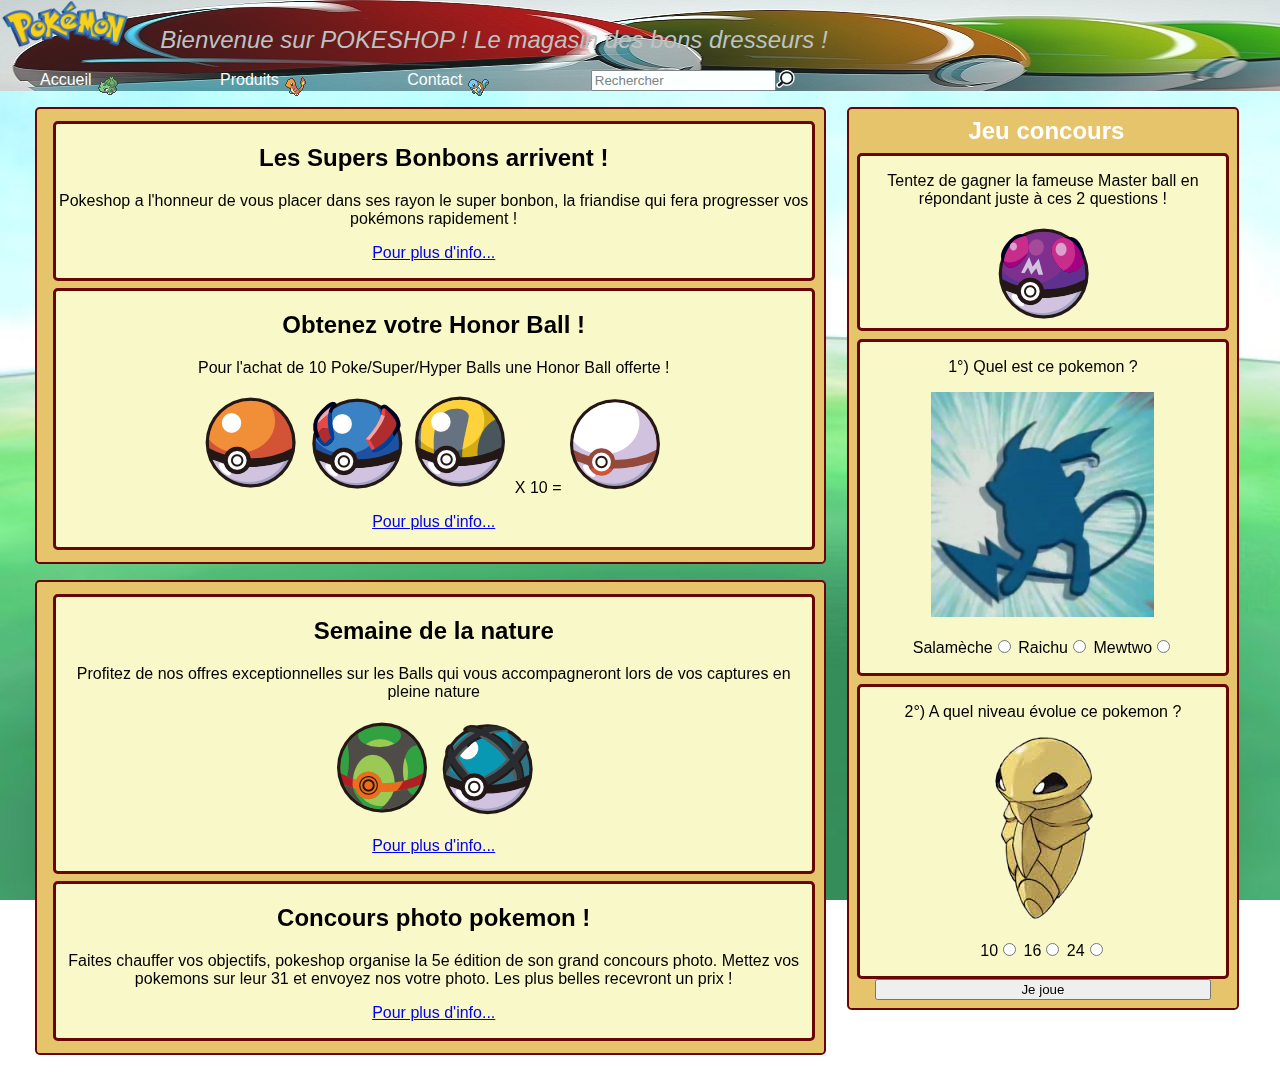
<file: index.html>
<!DOCTYPE html>
<html>
	<head>
		<meta charset="utf-8">
		<link rel="stylesheet" type="text/css" href="style_projet.css"/>
		<link rel="icon" type="image/png" href="images/Poke.png" /> 
		<title>Accueil</title>
	</head>
	<body>
		<img id="fond" src="images/fond_pokemon.png" alt="fond_pokemon"/>
		<nav id="haut_page" class="bandeau">
			<a href="index.html"><img id="logo" src="images/poke_logo.png" alt="poke_logo"/></a>
			<span id="msg_accueil">Bienvenue sur POKESHOP ! Le magasin des bons dresseurs !</span>
			<ul>
				<li><a href="index.html">Accueil<img src="images/ico_bulbi.png" alt="bulbizarre"></a></li>
				<li><a href="Produits.html">Produits<img src="images/ico_sala.png" alt="bulbizarre"></a></li>
				<li><a href="Contact.html">Contact<img src="images/ico_cara.png" alt="bulbizarre"></a></li>
				<li id="rechercher"><label><input placeholder="Rechercher"></label><a href="Resultats.html"><img id="loupe" src="images/ico-loupe.png" alt="ico_loupe"/></a></li>
			</ul>
		</nav>
		
		<div class="contenu_page">
			
			<div id="pub_gauche" class="gauche">
				<section class="promo">
					<div class="cadre_beige">
						<h2 class="titre_promo">Les Supers Bonbons arrivent !</h2>
						<p>Pokeshop a l'honneur de vous placer dans ses rayon le super bonbon, la friandise qui fera progresser vos pokémons rapidement !</p>
						<a href="Produits.html#Divers"><p>Pour plus d'info...</p></a>
					</div>
					<div class="cadre_beige">
						<h2 class="titre_promo">Obtenez votre Honor Ball !</h2>
						<p>Pour l'achat de 10 Poke/Super/Hyper Balls une Honor Ball offerte !</p>
						<img src="images/balls/pokeball.png" alt="pokeball"/>
						<img src="images/balls/superball.png" alt="superball"/>
						<img src="images/balls/hyperball.png" alt="hyperball"/>
						<span>X 10 = </span>
						<img src="images/balls/honorball.png" alt="honorball"/>
						<a href="Produits.html#Balls"><p>Pour plus d'info...</p></a>
					</div>
				</section>
				
				<section class="promo">
					<div class="cadre_beige">
						<h2 class="titre_promo">Semaine de la nature</h2>
						<p>Profitez de nos offres exceptionnelles sur les Balls qui vous accompagneront lors de vos captures en pleine nature</p>
						<img src="images/balls/sombreball.png" alt="sombreball"/>
						<img src="images/balls/netball.png" alt="filetball"/>
						<a href="Produits.html#Balls"><p>Pour plus d'info...</p></a>
					</div>
					<div class="cadre_beige">
						<h2 class="titre_promo">Concours photo pokemon !</h2>
						<p>Faites chauffer vos objectifs, pokeshop organise la 5e édition de son grand concours photo. Mettez vos pokemons sur leur 31 et envoyez nos votre photo. Les plus belles recevront un prix !</p>
						<a href="Contact.html"><p>Pour plus d'info...</p></a>
					</div>
				</section>
			</div>
			<aside id="concours" class="droite">
				<span id="titre_jeu">Jeu concours</span>
				<div class="jeu">
					<p>Tentez de gagner la fameuse Master ball en répondant juste à ces 2 questions !</p>
					<a href="Produits.html#masterball"><img src="images/balls/masterball.png" alt="masterball"/></a>
				</div>
				<form action="index.html">
					<div class="jeu">
						<p>1°) Quel est ce pokemon ?</p>
						<img src="images/poke_myst.png" alt="poke_myst"/>
						<p>
							<label>Salamèche<input name="rep1" type="radio"></label>
							<label>Raichu<input name="rep1" type="radio"></label>
							<label>Mewtwo<input name="rep1" type="radio"></label>
						</p>
					</div>
					<div class="jeu">
						<p>2°) A quel niveau évolue ce pokemon ?</p>
						<img src="images/cocon.png" alt="poke_myst"/>
						<p>
							<label>10<input name="rep2" type="radio"></label>
							<label>16<input name="rep2" type="radio"></label>
							<label>24<input name="rep2" type="radio"></label>
						</p>
					</div>
						<button>Je joue</button>
				</form>
			</aside>
		</div>
	</body>

</html>
</file>
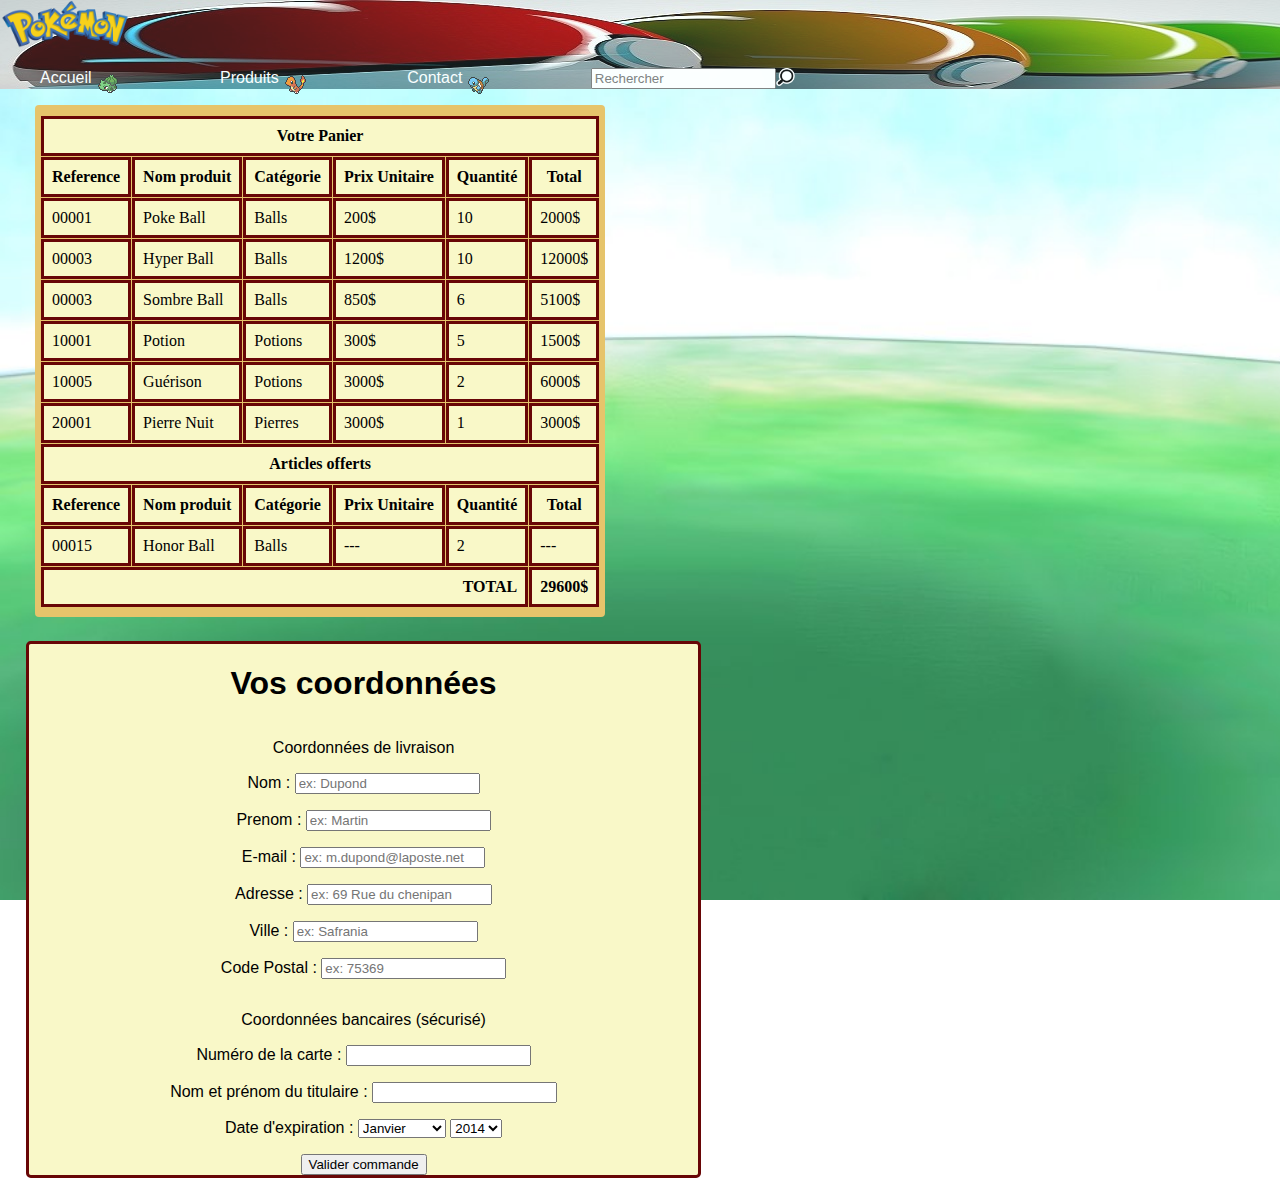
<file: Commande.html>
<!DOCTYPE html>
<html>
	<head>
		<meta charset="utf-8">
		<link rel="stylesheet" type="text/css" href="style_projet.css"/>
		<link rel="icon" type="image/png" href="images/Poke.png" /> 
		<title>Votre commande</title>
	</head>
	<body>
		<img id="fond" src="images/fond_pokemon.png" alt="fond_pokemon"/>
		<nav id="haut_page" class="bandeau">
			<a href="index.html"><img id="logo" src="images/poke_logo.png" alt="poke_logo"/></a>
			<ul>
				<li><a href="index.html">Accueil<img src="images/ico_bulbi.png" alt="bulbizarre"></a></li>
				<li><a href="Produits.html">Produits<img src="images/ico_sala.png" alt="bulbizarre"></a></li>
				<li><a href="Contact.html">Contact<img src="images/ico_cara.png" alt="bulbizarre"></a></li>
				<li id="rechercher"><label><input placeholder="Rechercher"></label><a href="Resultats.html"><img id="loupe" src="images/ico-loupe.png" alt="ico_loupe"/></a>
			</ul>
		</nav>
		
		<div class="contenu_page">
			<section id="table_prod" class="gauche">
				<table>
					<tr>
						<th colspan="6">Votre Panier</th>
					</tr>
					<tr>
						<th>Reference</th><th>Nom produit</th><th>Catégorie</th><th>Prix Unitaire</th><th>Quantité</th><th>Total</th>
					</tr>
					
					<tr>
						<td>00001</td><td>Poke Ball</td><td>Balls</td><td>200$</td><td>10</td><td>2000$</td>
					</tr>
					<tr>
						<td>00003</td><td>Hyper Ball</td><td>Balls</td><td>1200$</td><td>10</td><td>12000$</td>
					</tr>
					<tr>
						<td>00003</td><td>Sombre Ball</td><td>Balls</td><td>850$</td><td>6</td><td>5100$</td>
					</tr>
					<tr>
						<td>10001</td><td>Potion</td><td>Potions</td><td>300$</td><td>5</td><td>1500$</td>
					</tr>
					<tr>					
						<td>10005</td><td>Guérison</td><td>Potions</td><td>3000$</td><td>2</td><td>6000$</td>
					</tr>
					<tr>
						<td>20001</td><td>Pierre Nuit</td><td>Pierres</td><td>3000$</td><td>1</td><td>3000$</td>
					</tr>
					<tr>
						<th colspan="6">Articles offerts</th>
					<tr>
						<th>Reference</th><th>Nom produit</th><th>Catégorie</th><th>Prix Unitaire</th><th>Quantité</th><th>Total</th>
					</tr>
					<tr>
						<td>00015</td><td>Honor Ball</td><td>Balls</td><td>---</td><td>2</td><td>---</td>
					</tr>
					<tr>
						<th colspan="5" id="total">TOTAL</th><th>29600$</th>
					</tr>
				</table>
			</section>
			
			<section class="droite">
				<section id="coordonnees" class="cadre_beige">
					<h1>Vos coordonnées</h1>
					<form action="Commande.html">
						<section class="gauche">
							<p>Coordonnées de livraison</p>
							<p><label>Nom : <input placeholder="ex: Dupond"></label></p>
							<p><label>Prenom : <input placeholder="ex: Martin"></label></p>
							<p><label>E-mail : <input placeholder="ex: m.dupond@laposte.net"></label></p>
							<p><label>Adresse : <input placeholder="ex: 69 Rue du chenipan"></label></p>
							<p><label>Ville : <input placeholder="ex: Safrania"></label></p>
							<p><label>Code Postal : <input placeholder="ex: 75369"></label></p>
						</section>
						<section class="droite">					
							<p>Coordonnées bancaires (sécurisé)</p>
							<p><label>Numéro de la carte : <input></label></p>
							<p><label>Nom et prénom du titulaire : <input></label></p>
							<p>Date d'expiration : <select>
														<option>Janvier</option>
														<option>Février</option>
														<option>Mars</option>
														<option>Avril</option>
														<option>Mai</option>
														<option>Juin</option>
														<option>Juillet</option>
														<option>Août</option>
														<option>Septembre</option>
														<option>Octobre</option>
														<option>Novembre</option>
														<option>Décembre</option>
													</select>
													<select>
														<option>2014</option>
														<option>2015</option>
														<option>2016</option>
														<option>2017</option>
														<option>2018</option>
														<option>2019</option>
													</select></p>		
							<button>Valider commande</button>
						</section>	
					</form>
				</section>
			</section>
		</div>	
	</body>
</html>
</file>
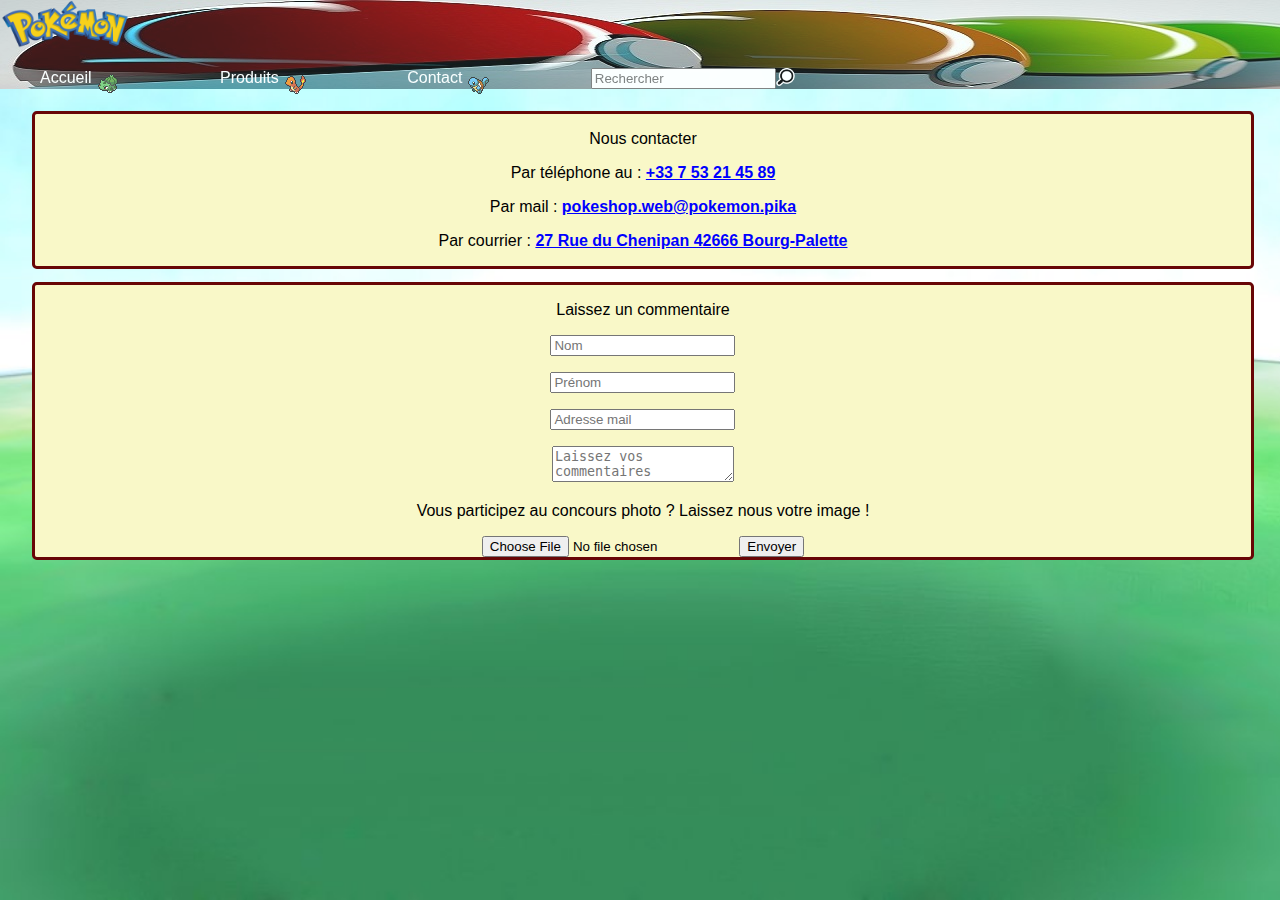
<file: Contact.html>
<!DOCTYPE html>
<html>
	<head>
		<meta charset="utf-8">
		<link rel="stylesheet" type="text/css" href="style_projet.css"/>
		<link rel="icon" type="image/png" href="images/Poke.png" /> 
		<title>Contacts</title>
	</head>
	<body>
		<img id="fond" src="images/fond_pokemon.png" alt="fond_pokemon"/>
		<nav id="haut_page" class="bandeau">
			<a href="index.html"><img id="logo" src="images/poke_logo.png" alt="poke_logo"/></a>
			<ul>
				<li><a href="index.html">Accueil<img src="images/ico_bulbi.png" alt="bulbizarre"></a></li>
				<li><a href="Produits.html">Produits<img src="images/ico_sala.png" alt="bulbizarre"></a></li>
				<li><a href="Contact.html">Contact<img src="images/ico_cara.png" alt="bulbizarre"></a></li>
				<li id="rechercher"><label><input placeholder="Rechercher"></label><a href="Resultats.html"><img id="loupe" src="images/ico-loupe.png" alt="ico_loupe"/></a>
			</ul>
		</nav>
		
		<div class="contenu_page">
			<section>
				<article class="cadre_beige">
					<p>Nous contacter</p>
					<p>Par téléphone au : <span class="bleu_souligne">+33 7 53 21 45 89</span></p>
					<p>Par mail : <span class="bleu_souligne">pokeshop.web@pokemon.pika</span></p>
					<p>Par courrier : <span class="bleu_souligne">27 Rue du Chenipan 42666 Bourg-Palette</span></p>
				</article>
				<article class="cadre_beige" id="form_contact">
					<form action="Contact.html">
						<p>Laissez un commentaire<p>
						<p><input placeholder="Nom"></p>
						<p><input placeholder="Prénom"></p>
						<p><input placeholder="Adresse mail"></p>
						<p><textarea placeholder="Laissez vos commentaires"></textarea></p>
						<p>Vous participez au concours photo ? Laissez nous votre image !</p>
						<input type="file">
						<button>Envoyer</button>
					</form>
				</article>
			</section>
		</div>	
	</body>

</html>
</file>
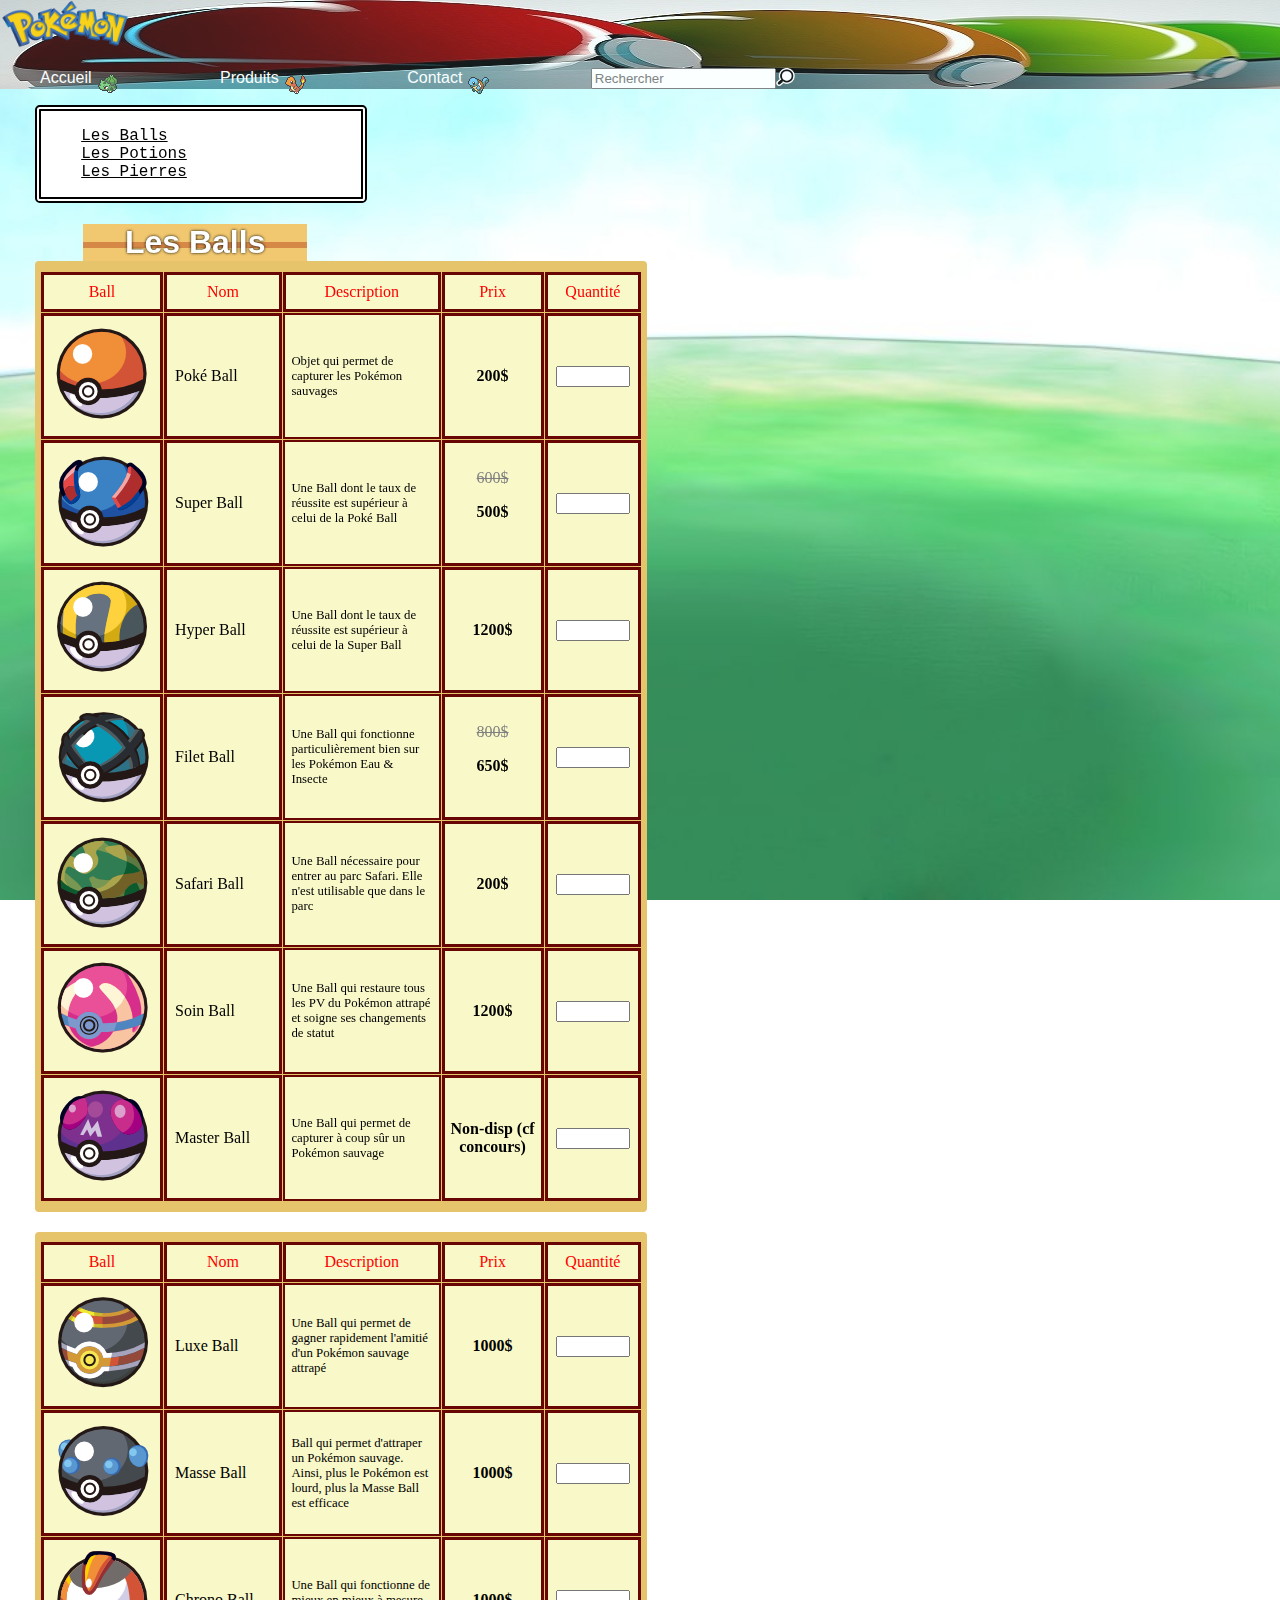
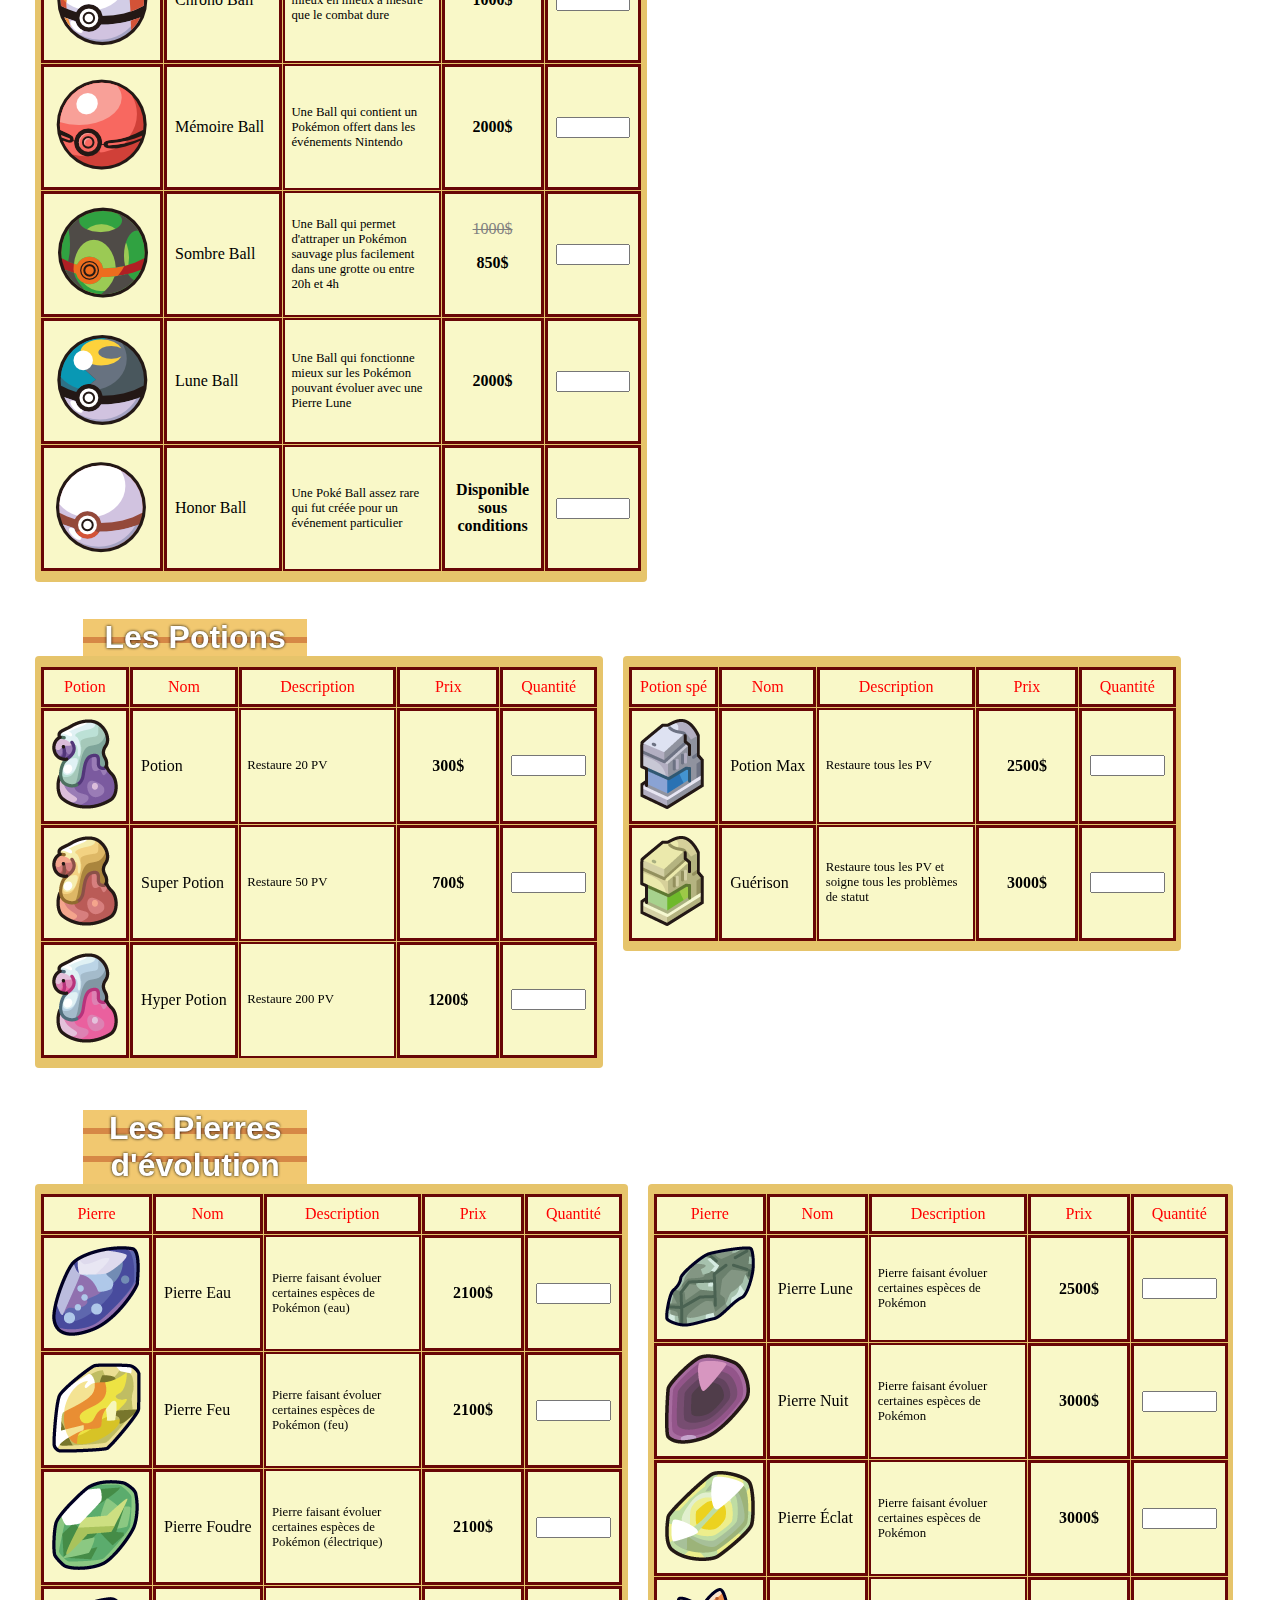
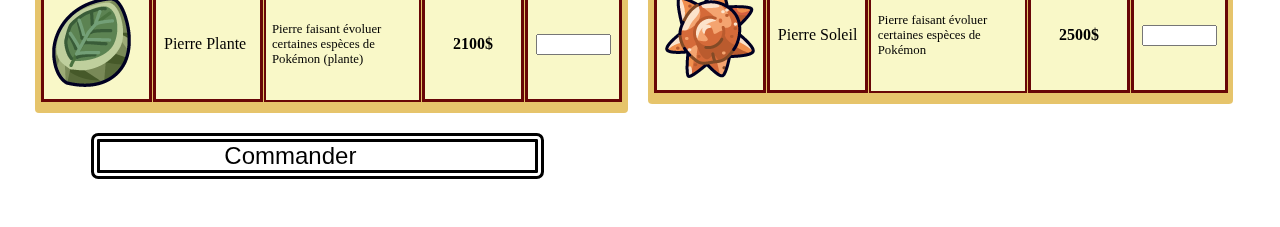
<file: Produits.html>
<!DOCTYPE html>
<html>
	<head>
		<meta charset="utf-8">
		<link rel="stylesheet" type="text/css" href="style_projet.css"/>
		<link rel="icon" type="image/png" href="images/Poke.png" /> 
		<title>Produits</title>
	</head>
	<body>
		<img id="fond" src="images/fond_pokemon.png" alt="fond_pokemon"/>
		<nav id="haut_page" class="bandeau">
			<a href="index.html"><img id="logo" src="images/poke_logo.png" alt="poke_logo"/></a>
			<ul>
				<li><a href="index.html">Accueil<img src="images/ico_bulbi.png" alt="bulbizarre"></a></li>
				<li><a href="Produits.html">Produits<img src="images/ico_sala.png" alt="bulbizarre"></a></li>
				<li><a href="Contact.html">Contact<img src="images/ico_cara.png" alt="bulbizarre"></a></li>
				<li id="rechercher"><label><input placeholder="Rechercher"></label><a href="Resultats.html"><img id="loupe" src="images/ico-loupe.png" alt="ico_loupe"/></a>
			</ul>
		</nav>
		
		<div class="contenu_page">
			<nav id="menu" class="gauche">
				<article>
					<ul>
						<li><a href="#Balls">Les Balls</a></li>
						<li><a href="#Potions">Les Potions</a></li>
						<li><a href="#Pierres">Les Pierres</a></li>
					</ul>
				</article>
			</nav>
			
			<section id="Balls">
				<h1 class="cat_prod">Les Balls</h1>
				<table class="gauche">
					<tr class="titre_tab">	
						<th>Ball</th>
						<th class="nom">Nom</th>
						<th>Description</th>
						<th>Prix</th>
						<th>Quantité</th>
					</tr>
					<tr>
						<td><img src="images/balls/pokeball.png" alt="pokeball"/></td>
						<td>Poké Ball</td>
						<td class="description">Objet qui permet de capturer les Pokémon sauvages</td>
						<td class="prix">200$</td>
						<td><input type="number"></td>
					</tr>
					<tr>
						<td><img src="images/balls/superball.png" alt="superball"/></td>
						<td>Super Ball</td>
						<td class="description">Une Ball dont le taux de réussite est supérieur à celui de la Poké Ball</td>
						<td class="prix"><span class="raye">600$</span><p>500$</p></td>
						<td><input type="number"></td>
					</tr>
					<tr>
						<td><img src="images/balls/hyperball.png" alt="hyperball"/></td>
						<td>Hyper Ball</td>
						<td class="description">Une Ball dont le taux de réussite est supérieur à celui de la Super Ball</td>
						<td class="prix">1200$</td>
						<td><input type="number"></td>
					</tr>
					<tr>
						<td><img src="images/balls/netball.png" alt="netball"/></td>
						<td>Filet Ball</td>
						<td class="description">Une Ball qui fonctionne particulièrement bien sur les Pokémon Eau & Insecte</td>
						<td class="prix"><span class="raye">800$</span><p>650$</p></td>
						<td><input type="number"></td>
					</tr>
					<tr>
						<td><img src="images/balls/safariball.png" alt="safariball"/></td>
						<td>Safari Ball</td>
						<td class="description">Une Ball nécessaire pour entrer au parc Safari. Elle n'est utilisable que dans le parc</td>
						<td class="prix">200$</td>
						<td><input type="number"></td>
					</tr>
					<tr>
						<td><img src="images/balls/healball.png" alt="healball"/></td>
						<td>Soin Ball</td>
						<td class="description">Une Ball qui restaure tous les PV du Pokémon attrapé et soigne ses changements de statut</td>
						<td class="prix">1200$</td>
						<td><input type="number"></td>
					</tr>
					<tr id="masterball">
						<td><img src="images/balls/masterball.png" alt="masterball"/></td>
						<td>Master Ball</td>
						<td class="description">Une Ball qui permet de capturer à coup sûr un Pokémon sauvage</td>
						<td class="prix">Non-disp (cf concours)</td>
						<td><input type="number"></td>
					</tr>
				</table>
				<table class="droite">
					<tr class="titre_tab">	
						<th>Ball</th>
						<th class="nom">Nom</th>
						<th>Description</th>
						<th>Prix</th>
						<th>Quantité</th>
					</tr>
					<tr>
						<td><img src="images/balls/luxeball.png" alt="luxeball"/></td>
						<td>Luxe Ball</td>
						<td class="description">Une Ball qui permet de gagner rapidement l'amitié d'un Pokémon sauvage attrapé</td>
						<td class="prix">1000$</td>
						<td><input type="number"></td>
					</tr>
					<tr>
						<td><img src="images/balls/masseball.png" alt="masseall"/></td>
						<td>Masse Ball</td>
						<td class="description">Ball qui permet d'attraper un Pokémon sauvage. Ainsi, plus le Pokémon est lourd, plus la Masse Ball est efficace</td>
						<td class="prix">1000$</td>
						<td><input type="number"></td>
					</tr>
					<tr>
						<td><img src="images/balls/chronoball.png" alt="chronoball"/></td>
						<td>Chrono Ball</td>
						<td class="description">Une Ball qui fonctionne de mieux en mieux à mesure que le combat dure</td>
						<td class="prix">1000$</td>
						<td><input type="number"></td>
					</tr>
					<tr>
						<td><img src="images/balls/memoireball.png" alt="memoireball"/></td>
						<td>Mémoire Ball</td>
						<td class="description">Une Ball qui contient un Pokémon offert dans les événements Nintendo</td>
						<td class="prix">2000$</td>
						<td><input type="number"></td>
					</tr>
					<tr>
						<td><img src="images/balls/sombreball.png" alt="sombreball"/></td>
						<td>Sombre Ball</td>
						<td class="description">Une Ball qui permet d'attraper un Pokémon sauvage plus facilement dans une grotte ou entre 20h et 4h</td>
						<td class="prix"><span class="raye">1000$</span><p>850$</p></td>
						<td><input type="number"></td>
					</tr>
					<tr>
						<td><img src="images/balls/luneball.png" alt="luneball"/></td>
						<td>Lune Ball</td>
						<td class="description">Une Ball qui fonctionne mieux sur les Pokémon pouvant évoluer avec une Pierre Lune</td>
						<td class="prix">2000$</td>
						<td><input type="number"></td>
					</tr>
					<tr>
						<td><img src="images/balls/honorball.png" alt="honorball"/></td>
						<td>Honor Ball</td>
						<td class="description">Une Poké Ball assez rare qui fut créée pour un événement particulier</td>
						<td class="prix">Disponible sous conditions</td>
						<td><input type="number"></td>
					</tr>
				</table>
			</section>
			
			<section id="Potions">
				<h1 class="cat_prod">Les Potions</h1>
				<table class="gauche">
					<tr class="titre_tab">	
						<th>Potion</th>
						<th>Nom</th>
						<th>Description</th>
						<th>Prix</th>
						<th>Quantité</th>
					</tr>
					<tr>
						<td><img src="images/potions/Potion.png" alt="potion"/></td>
						<td>Potion</td>
						<td class="description">Restaure 20 PV</td>
						<td class="prix">300$</td>
						<td><input type="number"></td>
					</tr>
					<tr>
						<td><img src="images/potions/Super_potion.png" alt="Super_potion"/></td>
						<td>Super Potion</td>
						<td class="description">Restaure 50 PV</td>
						<td class="prix">700$</td>
						<td><input type="number"></td>
					</tr>
					<tr>
						<td><img src="images/potions/Hyper_potion.png" alt="Hyper_potion"/></td>
						<td>Hyper Potion</td>
						<td  class="description">Restaure 200 PV</td>
						<td class="prix">1200$</td>
						<td><input type="number"></td>
					</tr>
				</table>
				<table class="droite">
					<tr class="titre_tab">	
						<th>Potion spé</th>
						<th>Nom</th>
						<th>Description</th>
						<th>Prix</th>
						<th>Quantité</th>
					</tr>
					<tr>
						<td><img src="images/potions/Potion_max.png" alt="potion_max"/></td>
						<td>Potion Max</td>
						<td  class="description">Restaure tous les PV</td>
						<td class="prix">2500$</td>
						<td><input type="number"></td>
					</tr>
					<tr>
						<td><img src="images/potions/Guérison.png" alt="Guérison"/></td>
						<td>Guérison</td>
						<td class="description">Restaure tous les PV et soigne tous les problèmes de statut</td>
						<td class="prix">3000$</td>
						<td><input type="number"></td>
					</tr>
				</table>
			</section>
			
			<section id="Pierres">
				<h1 class="cat_prod">Les Pierres d'évolution</h1>
				<table class="gauche">
					<tr class="titre_tab">	
						<th>Pierre</th>
						<th>Nom</th>
						<th>Description</th>
						<th>Prix</th>
						<th>Quantité</th>
					</tr>
					<tr>
						<td><img src="images/pierres/Pierre_Eau.png" alt="pierre eau"/></td>
						<td>Pierre Eau</td>
						<td class="description">Pierre faisant évoluer certaines espèces de Pokémon (eau)</td>
						<td class="prix">2100$</td>
						<td><input type="number"></td>
					</tr>
					<tr>
						<td><img src="images/pierres/Pierre_Feu.png" alt="pierre feu"/></td>
						<td>Pierre Feu</td>
						<td class="description">Pierre faisant évoluer certaines espèces de Pokémon (feu)</td>
						<td class="prix">2100$</td>
						<td><input type="number"></td>
					</tr>
					<tr>
						<td><img src="images/pierres/Pierre_Foudre.png" alt="pierre foudre"/></td>
						<td>Pierre Foudre</td>
						<td class="description">Pierre faisant évoluer certaines espèces de Pokémon (électrique)</td>
						<td class="prix">2100$</td>
						<td><input type="number"></td>
					</tr>
					<tr>
						<td><img src="images/pierres/Pierre_Plante.png" alt="pierre plante"/></td>
						<td>Pierre Plante</td>
						<td class="description">Pierre faisant évoluer certaines espèces de Pokémon (plante)</td>
						<td class="prix">2100$</td>
						<td><input type="number"></td>
					</tr>
				</table>
					
				<table class="droite">
					<tr class="titre_tab">
						<th>Pierre</th>
						<th>Nom</th>
						<th>Description</th>
						<th>Prix</th>
						<th>Quantité</th>
					</tr>
					<tr>
						<td><img src="images/pierres/Pierre_Lune.png" alt="pierre lune"/></td>
						<td>Pierre Lune</td>
						<td class="description">Pierre faisant évoluer certaines espèces de Pokémon</td>
						<td class="prix">2500$</td>
						<td><input type="number"></td>
					</tr>
					<tr>
						<td><img src="images/pierres/Pierre_Nuit.png" alt="pierre nuit"/></td>
						<td>Pierre Nuit</td>
						<td class="description">Pierre faisant évoluer certaines espèces de Pokémon</td>
						<td class="prix">3000$</td>
						<td><input type="number"></td>
					</tr>
					<tr>
						<td><img src="images/pierres/Pierre_eclat.png" alt="pierre éclat"/></td>
						<td>Pierre Éclat</td>
						<td class="description">Pierre faisant évoluer certaines espèces de Pokémon</td>
						<td class="prix">3000$</td>
						<td><input type="number"></td>
					</tr>
					<tr>
						<td><img src="images/pierres/Pierresoleil.png" alt="pierre soleil"/></td>
						<td>Pierre Soleil</td>
						<td class="description">Pierre faisant évoluer certaines espèces de Pokémon</td>
						<td class="prix">2500$</td>
						<td><input type="number"></td>
					</tr>
				</table>		
			</section>
			
			<section id="bouton_centre">
				<a href="Commande.html#table_prod">Commander</a>
			</section>
		</div>
	</body>


</html>
</file>
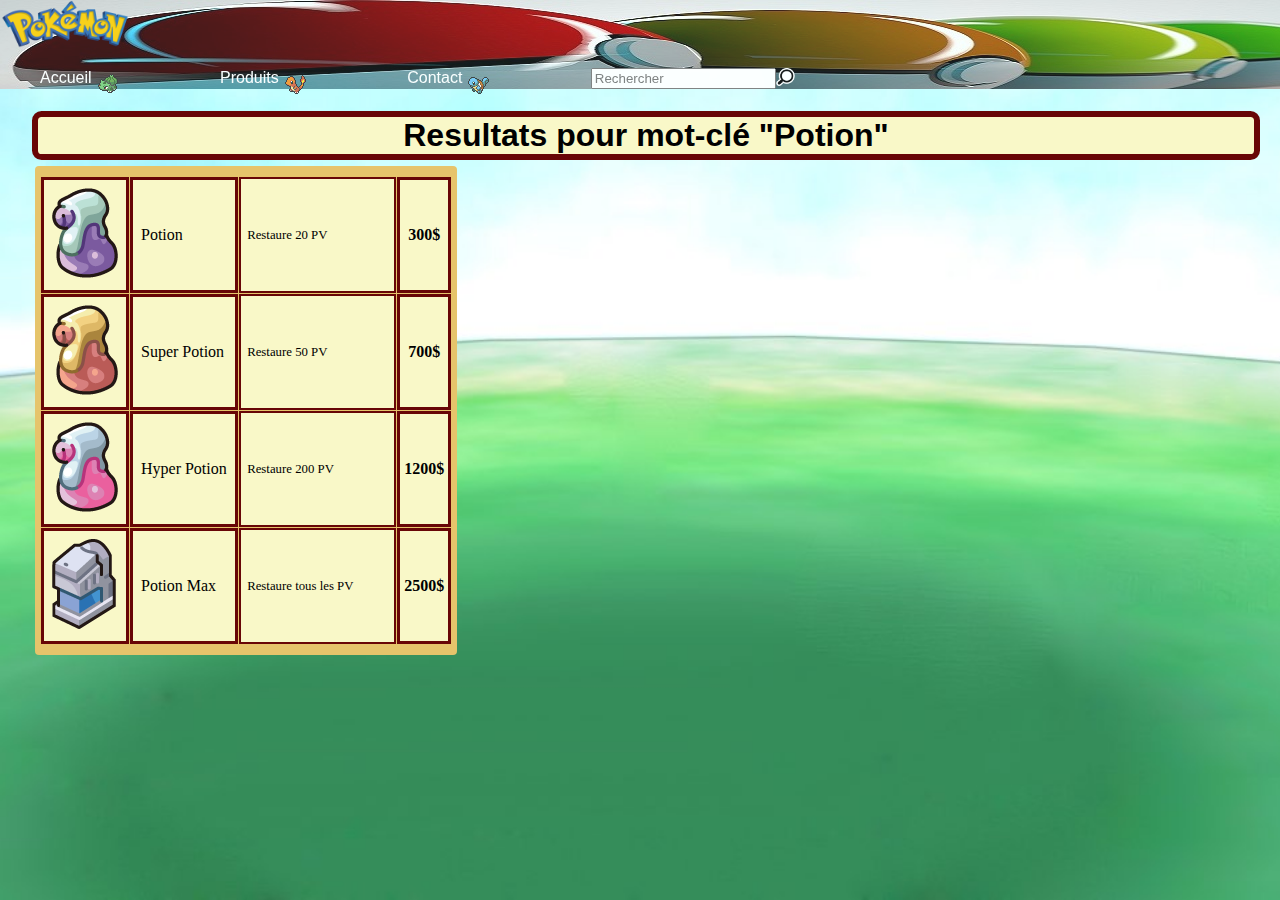
<file: Resultats.html>
<!DOCTYPE html>
<html>
	<head>
		<meta charset="utf-8">
		<link rel="stylesheet" type="text/css" href="style_projet.css"/>
		<link rel="icon" type="image/png" href="images/Poke.png" /> 
		<title>Contacts</title>
	</head>
	<body>
		<img id="fond" src="images/fond_pokemon.png" alt="fond_pokemon"/>
		<nav id="haut_page" class="bandeau">
			<a href="index.html"><img id="logo" src="images/poke_logo.png" alt="poke_logo"/></a>
			<ul>
				<li><a href="index.html">Accueil<img src="images/ico_bulbi.png" alt="bulbizarre"></a></li>
				<li><a href="Produits.html">Produits<img src="images/ico_sala.png" alt="bulbizarre"></a></li>
				<li><a href="Contact.html">Contact<img src="images/ico_cara.png" alt="bulbizarre"></a></li>
				<li id="rechercher"><label><input placeholder="Rechercher"></label><a href="#"><img id="loupe" src="images/ico-loupe.png" alt="ico_loupe"/></a>
			</ul>
		</nav>
		
		<div class="contenu_page">
			<section>
				
				<h1 class="cadre_beige">Resultats pour mot-clé "Potion"</h1>
				<table>
					<tr>
						<td><img src="images/potions/Potion.png" alt="potion"/></td>
						<td>Potion</td>
						<td class="description">Restaure 20 PV</td>
						<td class="prix">300$</td>
					</tr>
					<tr>
						<td><img src="images/potions/Super_potion.png" alt="Super_potion"/></td>
						<td>Super Potion</td>
						<td class="description">Restaure 50 PV</td>
						<td class="prix">700$</td>
					</tr>
					<tr>
						<td><img src="images/potions/Hyper_potion.png" alt="Hyper_potion"/></td>
						<td>Hyper Potion</td>
						<td  class="description">Restaure 200 PV</td>
						<td class="prix">1200$</td>
					</tr>
					<tr>
						<td><img src="images/potions/Potion_max.png" alt="potion_max"/></td>
						<td>Potion Max</td>
						<td  class="description">Restaure tous les PV</td>
						<td class="prix">2500$</td>
					</tr>
				</table>
			</section>
		</div>
	</body>
</html>
</file>
<file: style_projet.css>
/*--- MEDIA ADAPT ---*/
@media only screen and (max-width: 850px)
{
	#msg_accueil{
		display:none;
		}
	#pub_gauche{
		min-width:30em;
	}
	#concours{
		min-width:17em;
	}
}
@media only screen and (max-width: 630px)
{
	.bandeau ul li{
		padding-right:2em;
		font-size:70%;
	}
	.bandeau ul li img{
		max-width:2em;	
	}
	
}
/*--- CORPS ET FOND DE PAGE ---*/
html body{
margin:0em;
padding:0em;
height: 100%;
width: 100%;
}
body{
font-family:arial;
}
#fond{ /*Image de fond */
	top:0;
    min-width : 100%;
	min-height:100%;
	position:fixed;
	z-index: -1; /* --- passe tout derrière ---*/
}
.contenu_page{
z-index: 0;	
margin-left:1.5%;
margin-right:1.5%;
max-width:100em;
}
/*--- BANDEAU ---*/
.bandeau{
/* position:fixed; */
top:0;
width:100%;
max-height:7em;

background-image:url("images/bandeau.jpg");
font-family:Arial;

opacity:0.9;
z-index: 3;
}
.bandeau a{
color:white;
text-decoration:none;
}
.bandeau ul a:hover{
color:blue;
}
.bandeau li{
display:inline;
padding-right:10%;
}
.bandeau ul li img{
position:absolute;
}
#logo{ /*LOUPE */
height:3em;
}
#loupe{
max-height:1.15em;
}
#msg_accueil{
margin:2%;
z-index:1;
color:#BDBDBD;
font-size:1.5em;
font-style:italic;
}
/*--- Menu Ancres des produits ---*/
#menu{
border: 0.4em double black;
border-radius:0.3em;
background-color:white;

margin-left:1em;
width:20em;
position:center;
z-index:1;
}
#menu li{
color:black;
font-family:Courier New, monospace;
list-style:none;
}
#menu li:hover{
list-style-image:url("images/puce.jpg")
}
#menu a{
color:black;
}	
#menu a:visited{
color:black;
}

/*--- TITRES PAGE PRODUITS ---*/
.cat_prod{
margin-left:2em;
margin-bottom:0;
text-align:center;

text-shadow: 0 0 3px #000000;
color:white;
background-image:url("images/titre_cat.png");
max-width:7em;
}
/* --- TABLEAU DE PRODUITS --- */
table{
display:inline-block;

/*border: 0.1em solid grey;*/
border-radius: 0.25em;
background-color: #e6c46b;
font-family:Calibri;

padding : 0.6em 0.3em;
margin-left:1em;
margin-bottom:1em;
border-spacing:0.1em;
}
	/* mise en place des cases */
table tr td{
padding : 0.5em;
border: 0.2em solid #680606;
background-color: #f9f8c8;
}
table tr td input{
max-width:5em;
}
table tr td{
}
table tr td:first-child:hover{
border-color:red;
background-color:#EBEBBC;
}
table tr td:last-child{
margin-left:0.2em;
width:3em;
}
	/* deco cases */
.titre_tab th{
color:red;
font-weight:normal;
}
.nom{
width:6em;
}
.description{
width:11em;
font-size:0.8em;
}
.prix{
font-weight:bold;
width:6em;
padding:0 0;
text-align:center;
}
.raye{
font-weight:normal;
text-decoration:line-through;
color:gray;
}
	/* Affiche 2 tableaux à côté */
.gauche{
display:inline-block;
}
.droite{
display:inline-block;
vertical-align:top;
}
/*--- Bouton commande ---*/
#bouton_centre{
margin-left:3em;
margin-bottom:2em;
font-size:1.5em;
padding-left:10%;
padding-right: 10%;
max-width: 15%;	

border: 0.4em double black;
border-radius:0.3em;
background-color:white;
width:20em;
position:center;
z-index:1;
}
#bouton_centre a{
text-decoration:none;
color:black;
}
#bouton_centre a:hover{
color:gray;
}
#bouton_centre a:visited{
color:black;
}
/*--- Promotions ---*/
#pub_gauche{
width:65%;
}
.promo{
display:inline-block;
float:left;
max-width:96%;
margin-left:1em;
margin-bottom:1em;

background-color:#e6c46b;
border: 0.15em solid #680606;
border-radius:0.3em;
padding:0.5em;
}
.cadre_beige{
display:inline-block;
width:98%;
margin:0.5% 1%;

border-radius:0.3em;
border: 0.2em solid #680606;
background-color: #f9f8c8;
text-align:center;
}
.titre_promo{
font-weight:bold;
}
/*--- Jeu concours ---*/
#titre_jeu{
color:white;
font-size:1.5em;
font-weight:bold;	
margin-left:30%;	
}
.jeu{
margin-top:0.5em;
max-width:100%;
border-radius:0.3em;
border: 0.2em solid #680606;
background-color: #f9f8c8;
text-align:center;
}
.jeu img{
max-width:18em;
}
#concours {
width:30%;
margin:0 1em 1em 1em;

background-color:#e6c46b;
border: 0.15em solid #680606;
border-radius:0.3em;
padding:0.5em;
}
#concours button{
width:90%;
margin-left:5%;
}
/*--- Contacts ---*/
.bleu_souligne{
color:blue;
font-weight:bold;
text-decoration:underline;
}
/*--- Commande ---*/
table tr th{
padding : 0.5em;
border: 0.2em solid #680606;
background-color: #f9f8c8;
}
table tr th#total
{
text-align:right;
margin-bottom:1em;
}
</file>
